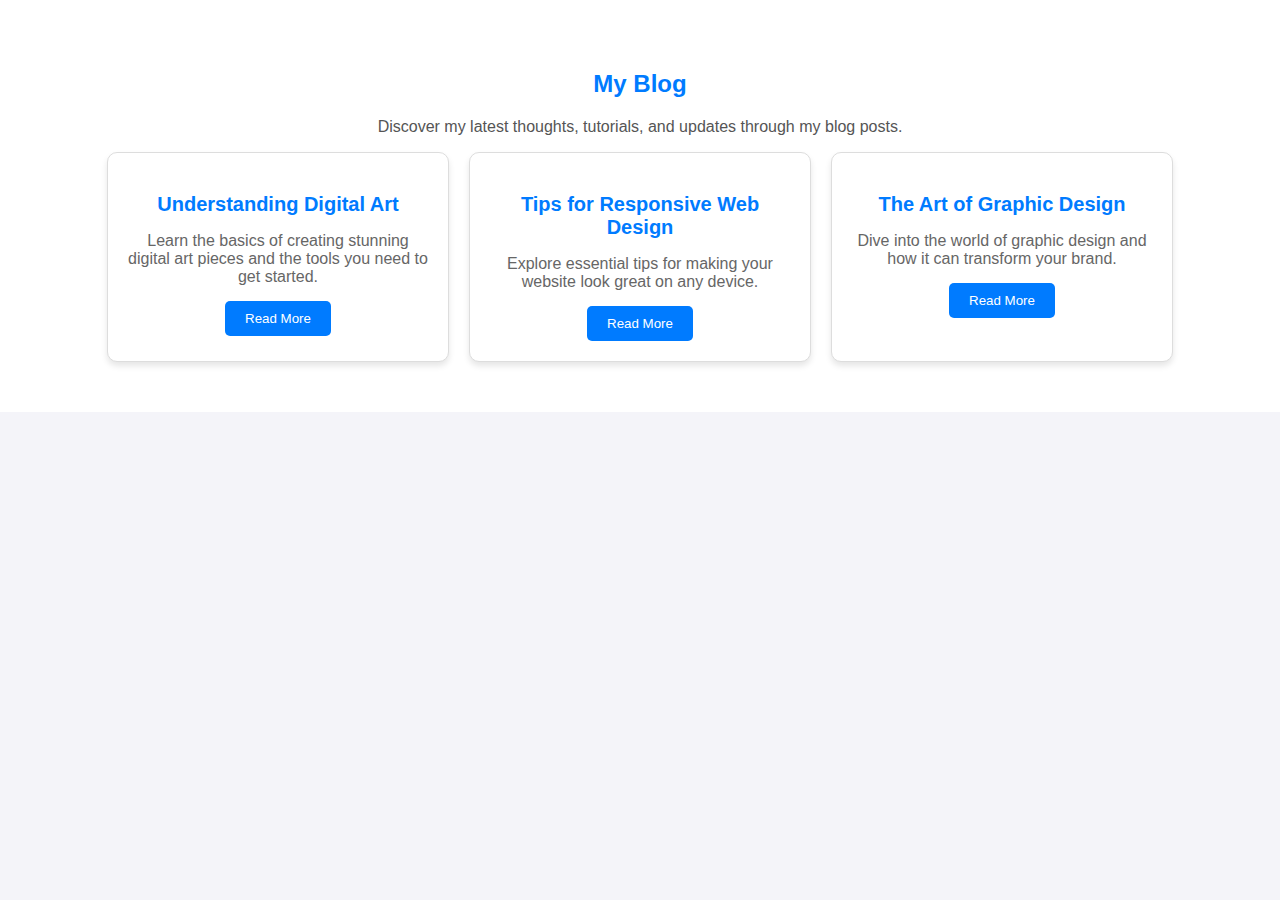
<file: blog.html>
<!DOCTYPE html>
<html lang="en">
<head>
    <meta charset="UTF-8">
    <meta name="viewport" content="width=device-width, initial-scale=1.0">
    <title>My Blog</title>
    <style>
        /* General Styles */
        body {
            font-family: Arial, sans-serif;
            margin: 0;
            padding: 0;
            box-sizing: border-box;
            background-color: #f4f4f9;
            color: #333;
        }

        h1, h2 {
            text-align: center;
            color: #007BFF;
        }

        p {
            text-align: center;
            color: #555;
        }

        /* Section Styles */
        #blog {
            padding: 50px 20px;
            background-color: #ffffff;
        }

        .blog-container {
            display: flex;
            flex-wrap: wrap;
            gap: 20px;
            justify-content: center;
            max-width: 1200px;
            margin: 0 auto;
        }

        .blog-post {
            background-color: #fff;
            border: 1px solid #ddd;
            border-radius: 10px;
            padding: 20px;
            width: 300px;
            text-align: center;
            box-shadow: 0 4px 6px rgba(0, 0, 0, 0.1);
            transition: transform 0.3s ease;
        }

        .blog-post:hover {
            transform: scale(1.05);
        }

        .blog-post h3 {
            font-size: 20px;
            color: #007BFF;
            margin-bottom: 10px;
        }

        .blog-post p {
            font-size: 16px;
            color: #666;
            margin-bottom: 15px;
        }

        .read-more-btn {
            padding: 10px 20px;
            background-color: #007BFF;
            color: #fff;
            border: none;
            border-radius: 5px;
            cursor: pointer;
            transition: background-color 0.3s ease;
        }

        .read-more-btn:hover {
            background-color: #0056b3;
        }
    </style>
</head>
<body>

    <!-- Blog Section -->
    <section id="blog">
        <h2>My Blog</h2>
        <p>Discover my latest thoughts, tutorials, and updates through my blog posts.</p>

        <div class="blog-container">
            <!-- Blog Post 1 -->
            <div class="blog-post">
                <h3>Understanding Digital Art</h3>
                <p>Learn the basics of creating stunning digital art pieces and the tools you need to get started.</p>
                <button class="read-more-btn">Read More</button>
            </div>

            <!-- Blog Post 2 -->
            <div class="blog-post">
                <h3>Tips for Responsive Web Design</h3>
                <p>Explore essential tips for making your website look great on any device.</p>
                <button class="read-more-btn">Read More</button>
            </div>

            <!-- Blog Post 3 -->
            <div class="blog-post">
                <h3>The Art of Graphic Design</h3>
                <p>Dive into the world of graphic design and how it can transform your brand.</p>
                <button class="read-more-btn">Read More</button>
            </div>
        </div>
    </section>

</body>
</html>
</file>
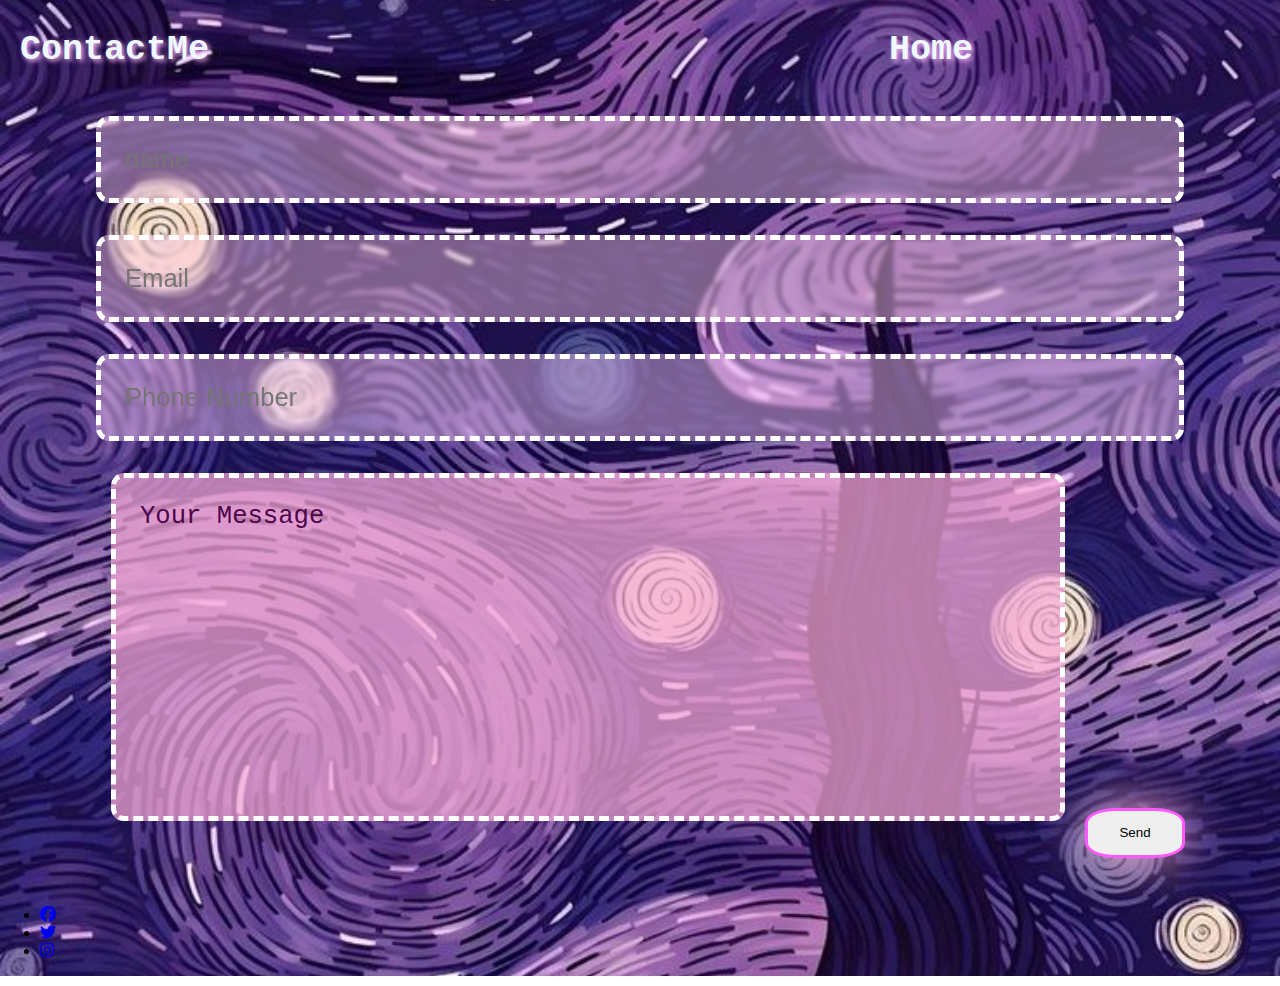
<file: contact.html>
<!DOCTYPE html>
<html lang="en">
<head>
    <meta charset="UTF-8">
    <meta name="viewport" content="width=device-width, initial-scale=1.0">
    <title>Document</title>
    <link rel="stylesheet" href="https://cdnjs.cloudflare.com/ajax/libs/font-awesome/6.7.2/css/all.min.css" integrity="sha512-Evv84Mr4kqVGRNSgIGL/F/aIDqQb7xQ2vcrdIwxfjThSH8CSR7PBEakCr51Ck+w+/U6swU2Im1vVX0SVk9ABhg==" crossorigin="anonymous" referrerpolicy="no-referrer" />
</head>
<body>
    <link rel="stylesheet" href="contact.css">
   
        <div class =link-container>
      <a href="#" class="link"> ContactMe</a>
            <a href="https://wissaleayate.github.io/project-li-y7asbni-3lih-geek/" class="link">Home</a>
        </div>
    
  <section class="contact" id="contact">
        
       <!-- <h1 class="heading"> ContactMe</h1>-->
        <form action="">
            <div class="input-box">
            <input type="text" name="name" id="name" placeholder="name" required>
            <input type="email" name="email" id="email" placeholder="Email" required>
            <input type="number" name="number" id="number" placeholder="Phone Number" required>
            </div>
            <textarea name="message" id="message" cols="30" rows="10" required>Your Message</textarea>
            <button type="submit" value="Send Message" id="send" class="btn">Send</button>
        </form>
    </section>
    <footer>
        <ul>
            <li><a href="#"><i class="fab fa-facebook"></i></a></li>
            <li><a href="#"><i class="fab fa-twitter"></i></a></li>
            <li><a href="#"><i class="fab fa-instagram"></i></a></li>
        </ul>
    </footer>
</body>
</html>
</file>
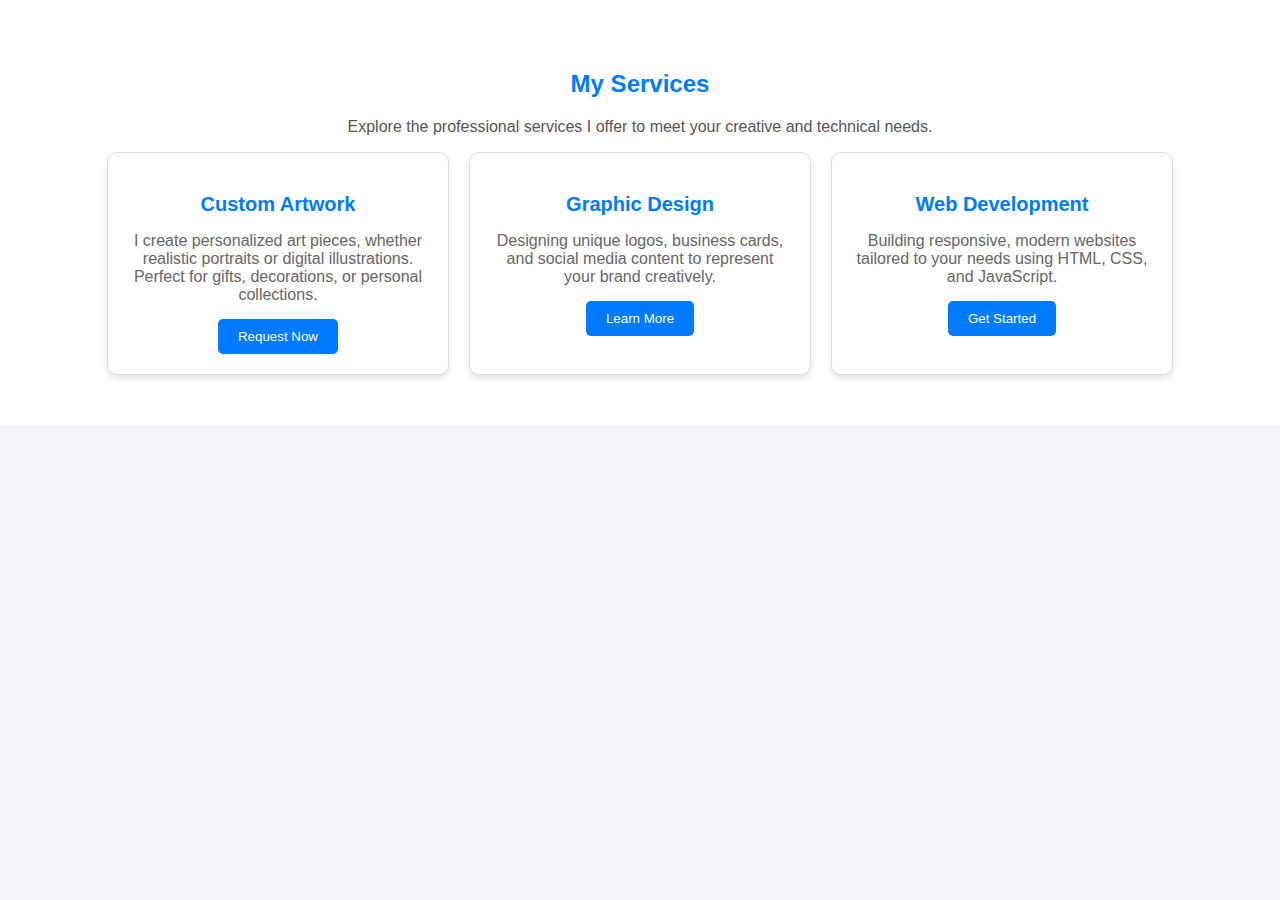
<file: main.html>
<!DOCTYPE html>
<html lang="en">
<head>
    <meta charset="UTF-8">
    <meta name="viewport" content="width=device-width, initial-scale=1.0">
    <title>My Services</title>
    <style>
        /* General Styles */
        body {
            font-family: Arial, sans-serif;
            margin: 0;
            padding: 0;
            box-sizing: border-box;
            background-color: #f4f4f9;
            color: #333;
        }

        h1, h2 {
            text-align: center;
            color: #007BFF;
        }

        p {
            text-align: center;
            color: #555;
        }

        /* Section Styles */
        #services {
            padding: 50px 20px;
            background-color: #ffffff;
        }

        .services-container {
            display: flex;
            flex-wrap: wrap;
            gap: 20px;
            justify-content: center;
            max-width: 1200px;
            margin: 0 auto;
        }

        .service {
            background-color: #fff;
            border: 1px solid #ddd;
            border-radius: 10px;
            padding: 20px;
            width: 300px;
            text-align: center;
            box-shadow: 0 4px 6px rgba(0, 0, 0, 0.1);
            transition: transform 0.3s ease;
        }

        .service:hover {
            transform: scale(1.05);
        }

        .service h3 {
            font-size: 20px;
            color: #007BFF;
            margin-bottom: 10px;
        }

        .service p {
            font-size: 16px;
            color: #666;
            margin-bottom: 15px;
        }

        .service-btn {
            padding: 10px 20px;
            background-color: #007BFF;
            color: #fff;
            border: none;
            border-radius: 5px;
            cursor: pointer;
            transition: background-color 0.3s ease;
        }

        .service-btn:hover {
            background-color: #0056b3;
        }
    </style>
</head>
<body>

    <!-- Services Section -->
    <section id="services">
        <h2>My Services</h2>
        <p>Explore the professional services I offer to meet your creative and technical needs.</p>

        <div class="services-container">
            <!-- Custom Artwork Service -->
            <div class="service">
                <h3>Custom Artwork</h3>
                <p>I create personalized art pieces, whether realistic portraits or digital illustrations. Perfect for gifts, decorations, or personal collections.</p>
                <button class="service-btn">Request Now</button>
            </div>

            <!-- Graphic Design Service -->
            <div class="service">
                <h3>Graphic Design</h3>
                <p>Designing unique logos, business cards, and social media content to represent your brand creatively.</p>
                <button class="service-btn">Learn More</button>
            </div>

            <!-- Web Development Service -->
            <div class="service">
                <h3>Web Development</h3>
                <p>Building responsive, modern websites tailored to your needs using HTML, CSS, and JavaScript.</p>
                <button class="service-btn">Get Started</button>
            </div>
        </div>
    </section>

</body>
</html>
</file>
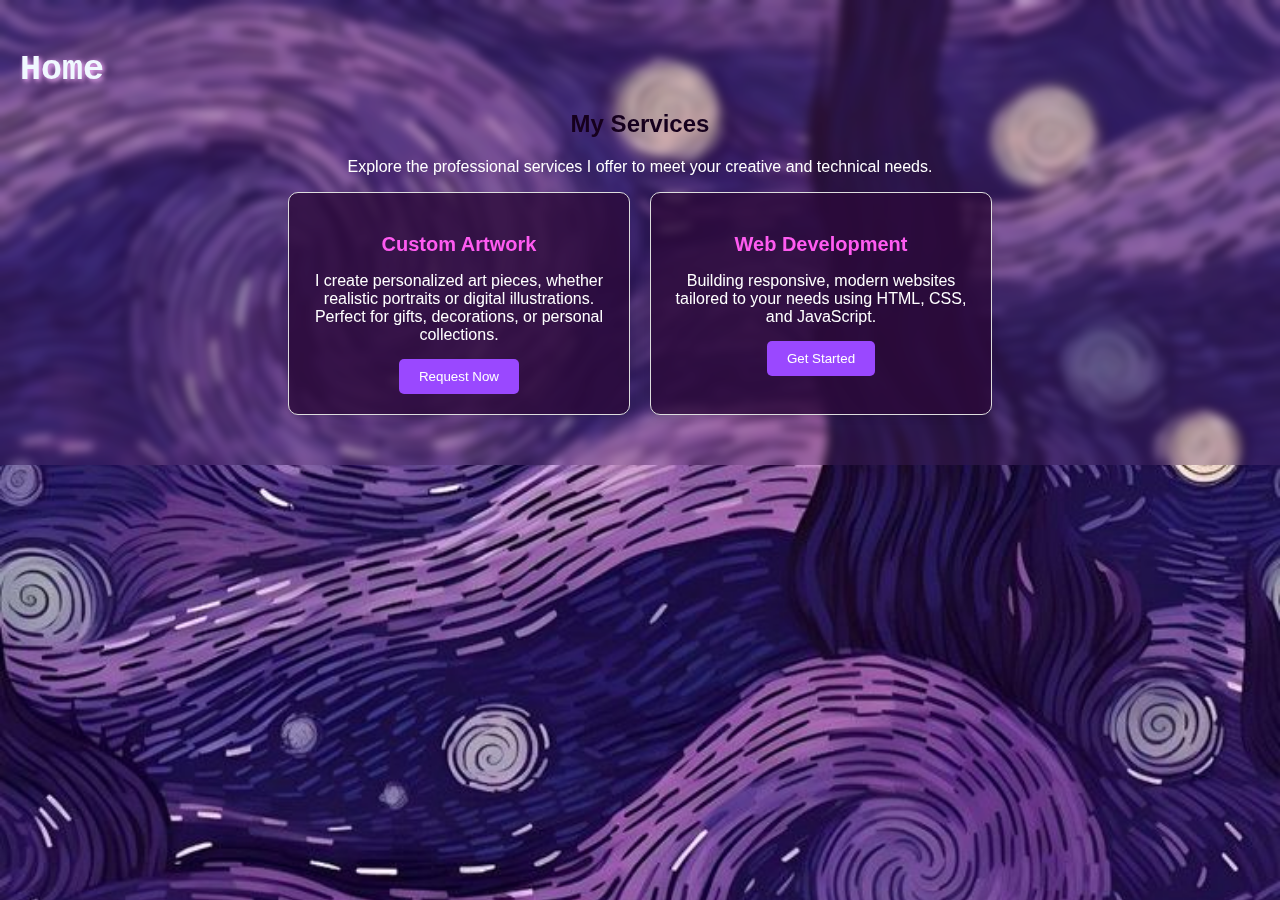
<file: services.html>
<!DOCTYPE html>
<html lang="en">
<head>
    <meta charset="UTF-8">
    <meta name="viewport" content="width=device-width, initial-scale=1.0">
    <title>My Services</title>
    <style>
        /* General Styles */
        body {
            font-family: Arial, sans-serif;
            margin: 0;
            padding: 0;
            box-sizing: border-box;
            background-image: url(Abstract\ Patterns\ -\ Download\ Seamless\ Abstract\ Patterns\ for\ Free\ -\ Creative\ Fabrica.jpg);
            background-repeat: no-repeat;
            background-size: cover;
            color: #f7ff9f;
        }
  #home{
    margin: 0;
    padding: 0;
    font-size:2em;
    text-decoration: none;
    font-size: 35px;
    font-weight: 700;
   font-family: 'Courier New', Courier, monospace;
    color:aliceblue ;
    text-shadow: 2px 2px 5px #fab4ff;
            
        }
        h1, h2 {
            text-align: center;
            color: #16001d;
        
        }

        p {
            text-align: center;
            color: #ffffff;
        }

        /* Section Styles */
        #services {
            padding: 50px 20px;
            background-color: #552a6643;
            backdrop-filter: blur(5px);
        }

        .services-container {
            display: flex;
            flex-wrap: wrap;
            gap: 20px;
            justify-content: center;
            max-width: 1200px;
            margin: 0 auto;
        }

        .service {
            background-color: #2b0939cb;
            border: 1px solid #ddd;
            border-radius: 10px;
            padding: 20px;
            width: 300px;
            text-align: center;
            box-shadow: 0 4px 6px rgba(0, 0, 0, 0.1);
            transition: transform 0.3s ease;
        }

        .service:hover {
            transform: scale(1.05);
        }

        .service h3 {
            font-size: 20px;
            color: #ff5bf1;
            margin-bottom: 10px;
        }

        .service p {
            font-size: 16px;
            color: #ffffff;
            margin-bottom: 15px;
        }

        .service-btn {
            padding: 10px 20px;
            background-color: #9a48ff;
            color: #fff;
            border: none;
            border-radius: 5px;
            cursor: pointer;
            transition: background-color 0.3s ease;
        }

        .service-btn:hover {
            background-color: #454545;
        }
    </style>
</head>
<body>

    <!-- Services Section -->
    <section id="services">
       <a href="https://wissaleayate.github.io/project-li-y7asbni-3lih-geek/" id="home">Home</a>
        <h2>My Services</h2>
        <p>Explore the professional services I offer to meet your creative and technical needs.</p>

        <div class="services-container">
            <!-- Custom Artwork Service -->
            <div class="service">
                <h3>Custom Artwork</h3>
                <p>I create personalized art pieces, whether realistic portraits or digital illustrations. Perfect for gifts, decorations, or personal collections.</p>
                <button class="service-btn">Request Now</button>
            </div>

         

            <!-- Web Development Service -->
            <div class="service">
                <h3>Web Development</h3>
                <p>Building responsive, modern websites tailored to your needs using HTML, CSS, and JavaScript.</p>
                <button class="service-btn">Get Started</button>
            </div>
        </div>
    </section>

</body>
</html>
</file>
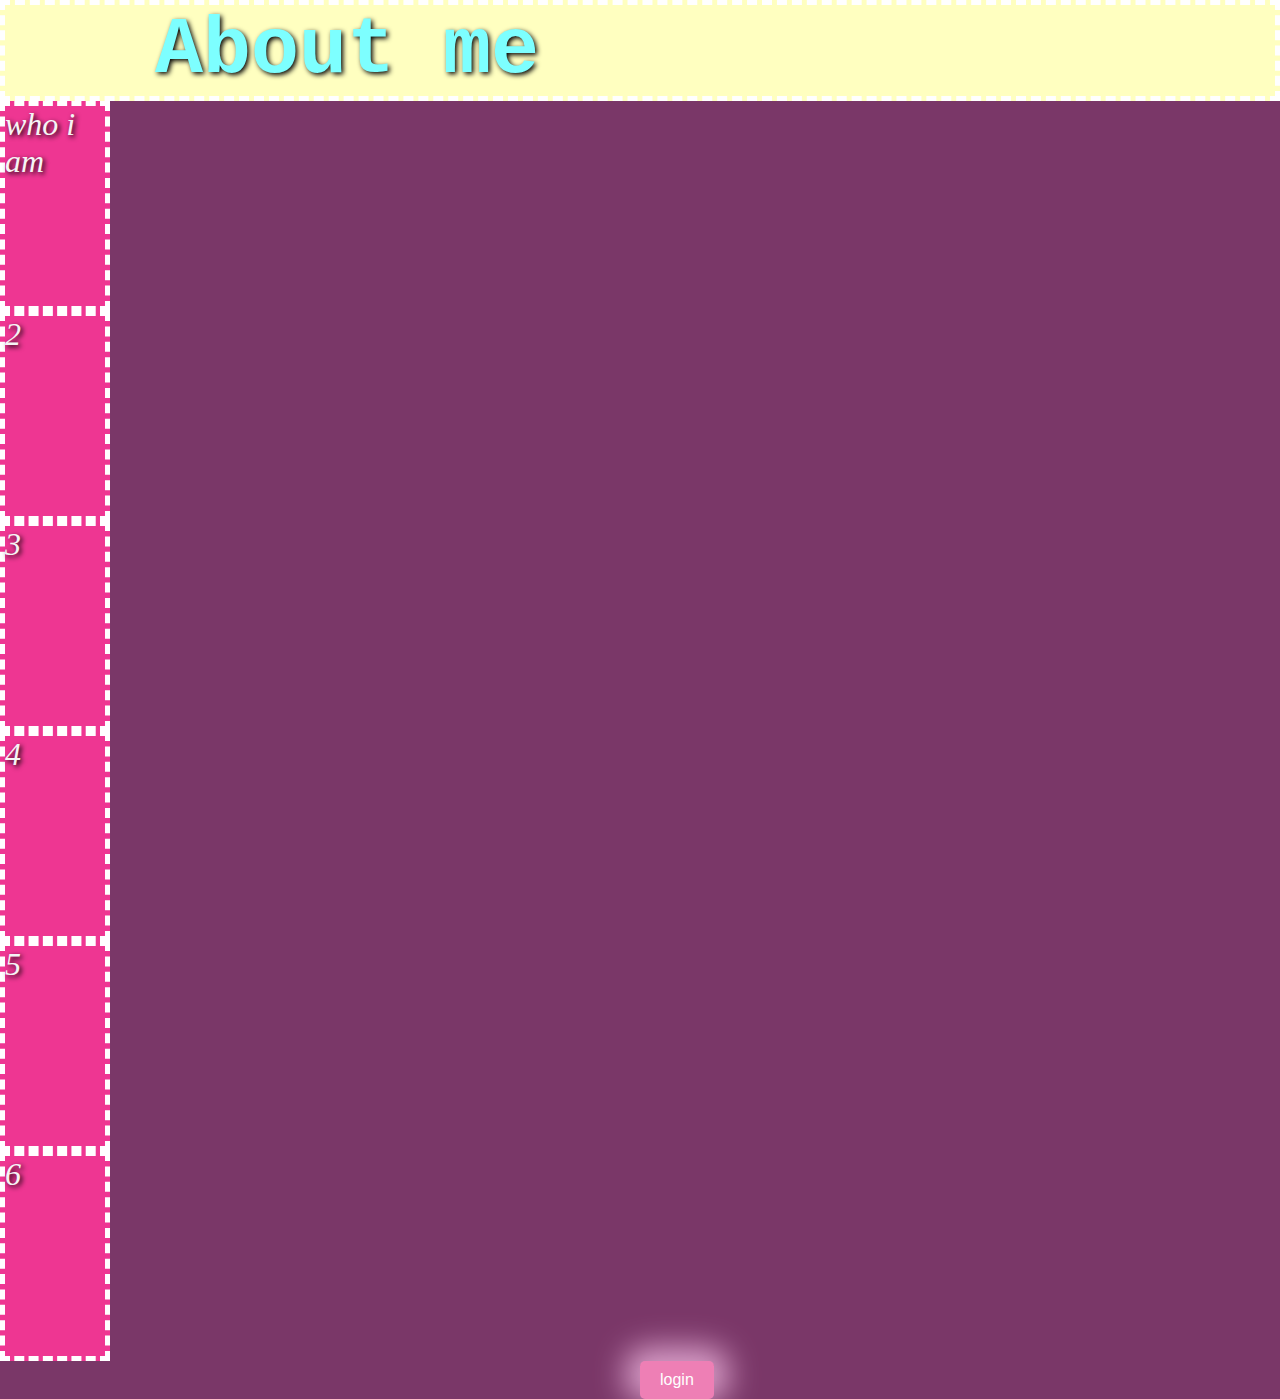
<file: still.html>
<!DOCTYPE html>
<html lang="en">
<head>
    <meta charset="UTF-8">
    <meta name="viewport" content="width=device-width, initial-scale=1.0">
    <title>sola world</title>
    <link rel="stylesheet" href="style.css">
</head>
<body>
    <div>
        <h1 id="title1"> About me</h1>
    </div>
   <div class="write"></div>
    <div class="flex-container">
    
        <div  class="item" id="who">who i am</div>
        <div class="item">2</div>
        <div class="item">3</div>
        <div class="item">4</div>
        <div class="item">5</div>
        <div class="item">6</div>
        </div>
<div class="portal">
    <button id="log">login</button>
</div>
<!--<div class="flex-container">
<div class="item">1</div>
<div class="item">2</div>
<div class="item">3</div>
<div class="item">4</div>
<div class="item">5</div>
<div class="item">6</div>-->
</div>
 <script src=""></script>
</body>
</html>
</file>
<file: contact.css>
body{
    padding: 0;
    margin: 0;
    background-image: url(Abstract\ Patterns\ -\ Download\ Seamless\ Abstract\ Patterns\ for\ Free\ -\ Creative\ Fabrica.jpg);
    background-repeat: no-repeat;
    background-position: center;
    background-size: cover;
    justify-content: center;
    align-items: center;
    
}
.link-container{
    display: flex;
    flex-direction: row;
    gap: 50%;
    margin: 20px 0;
   
   /* background-color: #e7b2ff;
    padding-top:20px ;
    top: 0;
    left: 0;
    width: 100%;
    padding: 20px 10%;
    background-color: transparent;
    display: flex;
    align-items: center;
    justify-content: space-between;
    z-index: 100;
    font-size: 35px;*/
    /*text-shadow: 0px 0px 10px #fcc0ff;
    text-shadow: 0px 0px 10px #fcc0ff;
    text-shadow: 0px 0px 10px #fcc0ff;
    display: flex;
        flex-direction: column;
        gap: 15px;
        margin: 20px 0;
    color:aliceblue ;
    text-decoration: none;
    font-weight: 600;
 padding-left: 80%;*/
}
.link {
    padding: 10px 20px;
    font-size:2em;
    text-decoration: none;
    font-size: 35px;
    font-weight: 700;
   font-family: 'Courier New', Courier, monospace;
    color:aliceblue ;
    text-shadow: 2px 2px 5px #fab4ff;
   
  }
/*.logo{
    font-size: 35px;
    text-shadow: 0px 0px 10px #fcc0ff;
    text-shadow: 0px 0px 10px #fcc0ff;
    text-shadow: 0px 0px 10px #fcc0ff;
   
    color:aliceblue ;
    text-decoration: none;
    font-weight: 600;
 padding-left: 80%;

   
}
.logo :hover{
    color: blue;
}*/
/*.contact h1{
    color: white;
    margin-bottom: 2rem;
    text-shadow: 2px 2px 5px #fab4ff;
    font-family: 'Courier New', Courier, monospace;
    font-size: 3em;
    cursor: pointer;
}*/
.contact form {
    max-width: 70rem;
    margin: 1rem auto;
    margin-bottom: 3rem;
    text-align: center;
   
}
#name{
    background-color: rgba(255, 208, 236, 0.422);
    border: dashed thick white;
    color: rgb(85, 16, 57);
    backdrop-filter: blur(2px);
}
#email{
    background-color: rgba(255, 208, 236, 0.422);
    border: dashed thick white;
    color: rgb(85, 16, 57);
    backdrop-filter: blur(2px);
}
#number{
    background-color: rgba(255, 208, 263, 0.422);
    border: dashed thick white;
    color: rgb(85, 16, 57);
    backdrop-filter: blur(2px);
}
#message{
    background-color: rgba(246, 168, 215, 0.718);
    border: dashed thick white;
    color: rgb(76, 4, 74);
    width: 80%;
}
.contact form .input-box{
    display: flex;
    justify-content: center;
    flex-wrap: wrap;
   
}
.contact form .input-box input,
.contact form textarea{

    width: 100%;
    padding: 1.5rem;
    font-size: 1.6rem;
    border-radius: 0.8rem;
    margin: 1rem;
    resize: none;
}
.contact form .btn{
    margin-top: 2rem;
    width: 100px;
    height: 50px;
    border-radius: 30%;
    border: rgb(255, 89, 255) 3px solid;
    box-shadow: #ffb3d9 0px 0px 10px;
    box-shadow: #ffb7db 0px 0px 20px;
    box-shadow: #ffadd6 0px 0px 50px;
}
.contact form .btn:hover{
    background-color: #ee3692;
    color: white;
}
</file>
<file: style.css>
body{
    background-color: rgb(122, 55, 104);
    justify-content: center;
    align-items: center;
    height: 100vh;


}
*{
    margin: 0;
    padding: 0;
}
#title1{
    margin: 0;
    padding-left: 150px;
    display: flex;
    flex-direction: row;
 /*   padding-left: 100px;
margin-left: 150px;*/
    color: white;
    text-shadow: 2px 2px 5px #000;
font-family: 'Courier New', Courier, monospace;
font-size: 5em;
background-color: #ee3692;;
border: dashed thick white;
cursor: pointer;
}
#title1:hover{
    color: rgb(125, 255, 255);
    background-color: rgb(255, 255, 192);
}

.flex-container{
    display: grid;
   /* display: flex;*/
    flex-direction: column;
    flex-wrap: wrap;
    margin:0;
    padding: 0;

}

.item{
    background-color: #ee3692;
    height: 200px;
     width: 100px;
     font-size: 2em;
     border: dashed thick white;
     color: whitesmoke;
     text-shadow: 2px 2px 5px #000;
     font-family: Georgia, 'Times New Roman', Times, serif;
     font-style: italic;
    cursor: pointer;
}
#who :active{
    background-color: beige;
    width: max-content;

}
/*.item :hover{
    color: aquamarine;
    background-color: rgb(253, 253, 163);
    transform: scale(1.2);
}*/
/*#log{
    margin-left: 10px;
    padding-bottom: 100px;
    margin-top: 350px;
}*/
.portal{ display: inline;
    margin-left: 50%;
    padding-top: 10px;
    height: 500px;
    width: 200px;
    text-align: center;
    border-radius: 20%;
background: radial-gradient(circle,rgba(255, 211, 238, 0.5),transparent) ;
box-shadow: 0 0 30px 15px rgba(255, 199, 240, 0.7);
animation: pulse 2s infinite;
}

@keyframes pulse {
    0%, 100% {
      transform: scale(1);
      box-shadow: 0 0 20px 10px rgba(255, 255, 255, 0.5);
    }
    50% {
      transform: scale(1.1);
      box-shadow: 0 0 30px 15px rgba(255, 255, 255, 0.7);
    }
  }
  button{
   padding: 10px 20px;
    background-color: #ee7fb5;
    color: white;
    border: none;
    border-radius: 5px;
    cursor: pointer;
    font-size: 16px;
    transition: background-color 0.3s;
  }
  button:hover {
    background-color: #ee3692};
</file>
